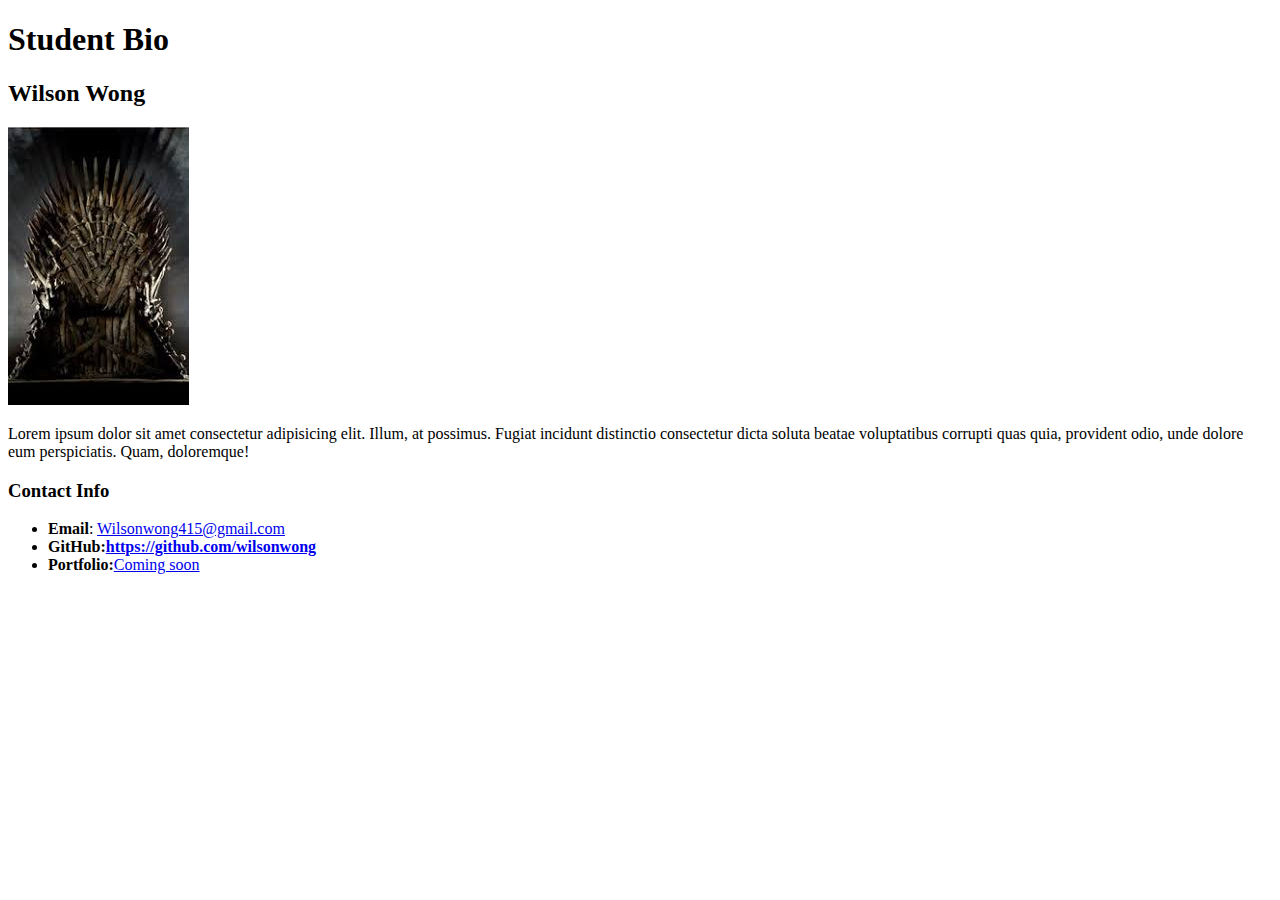
<file: index.html>
<!DOCTYPE html>
<html lang="en">

<head>
    <meta charset="UTF-8">
    <meta name="viewport" content="width=, initial-scale=1.0">
    <meta http-equiv="X-UA-Compatible" content="ie=edge">
    <h1><strong>Student Bio</strong></h1>
    <h2><strong>Wilson Wong</strong></h2>
    <main>
        <img src="[data-uri]""<br>
        <p>Lorem ipsum dolor sit amet consectetur adipisicing elit. Illum, at possimus. Fugiat incidunt distinctio
            consectetur dicta soluta beatae voluptatibus corrupti quas quia, provident odio, unde dolore eum
            perspiciatis. Quam, doloremque!
        </p>
        <h3><strong>Contact Info</strong></h3>
        <ul>
        <li><strong>Email</strong>: <a href=" Wilsonwong415@gmail.com"target="_blank">Wilsonwong415@gmail.com</a><br>
        </li>
        <li><strong>GitHub:<a href="https://github.com/wilsonwong1"
                    target="_blank">https://github.com/wilsonwong</a></strong></li>
        <li><strong>Portfolio:</strong><a href="#" target="_blank">Coming soon</a></li>

        </ul>
    </main>
    </main>

</head>

<body>

</body>

</html>
</file>
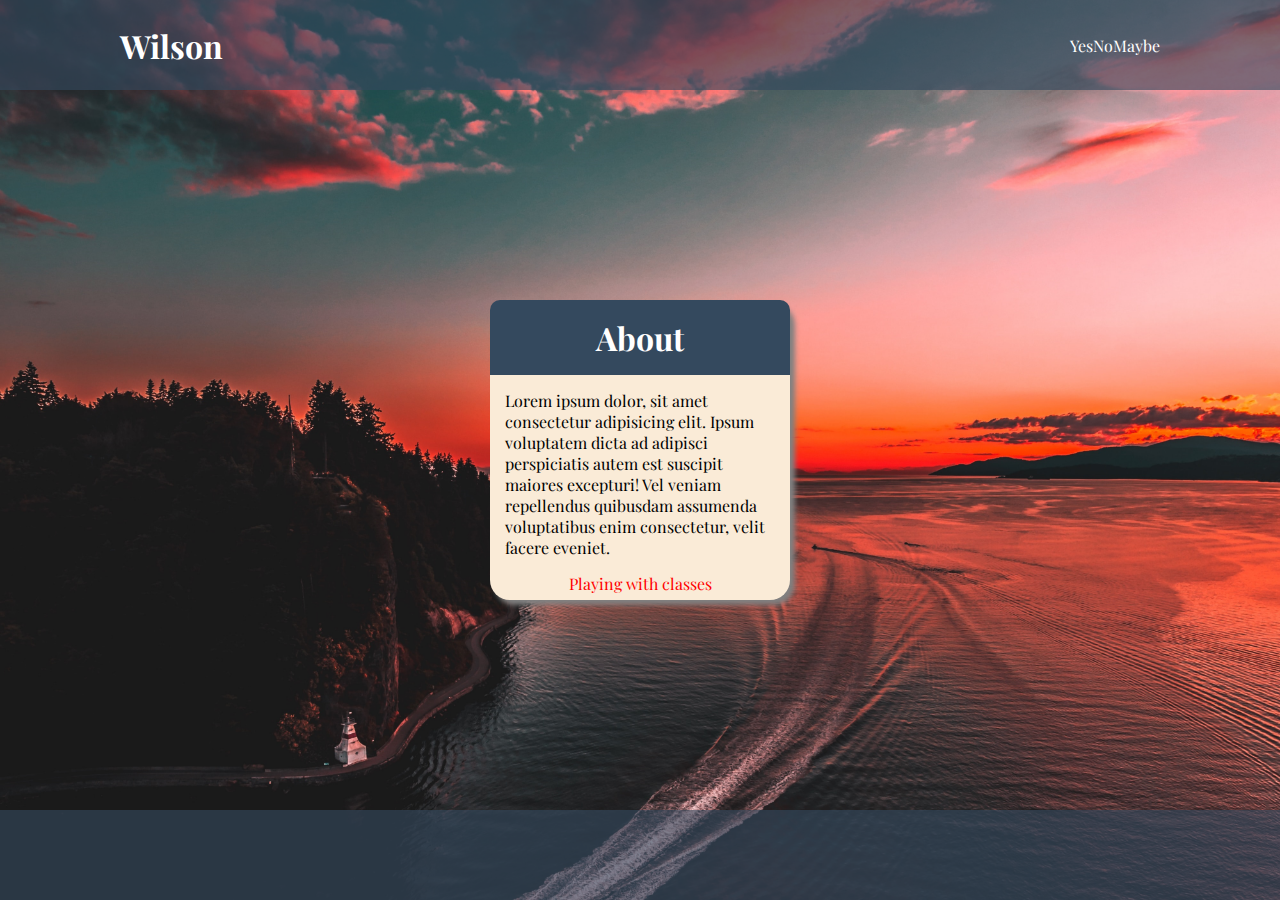
<file: practice1/index.html>
<!DOCTYPE html>
<html lang="en">

<head>
    <meta charset="UTF-8">
    <meta name="viewport" content="width=device-width, initial-scale=1.0">
    <meta http-equiv="X-UA-Compatible" content="ie=edge">
    <title>In class exercise</title>
    <link href="https://fonts.googleapis.com/css?family=Playfair+Display&display=swap" rel="stylesheet">
    <link rel="stylesheet" href="./assets/style.css">
</head>

<body>
    <nav>
        <h1 class="name">Wilson</h1>
        <div class="nav-link-container">
            <a class="nav-link" href="#">Yes</a>
            <a class="nav-link" href="#">No</a>
            <a class="nav-link" href="#">Maybe</a>
        </div>
    </nav>
    <main>
        <div class="container">
            <div class="card-header">
                <h1 class="card-header-text">About</h1>
            </div>
            <p class="card-text">
                Lorem ipsum dolor, sit amet consectetur adipisicing elit. Ipsum voluptatem dicta ad adipisci
                perspiciatis
                autem est suscipit maiores excepturi! Vel veniam repellendus quibusdam assumenda voluptatibus enim
                consectetur, velit facere eveniet.
            </p>
            <p class="red-text centered">Playing with classes</p>
        </div>

    </main>
    <footer></footer>
</body>

</html>
</file>
<file: practice1/assets/style.css>
* {
    margin: 0;
    font-family: 'Playfair Display', serif;

}
body {
    background-image: url('../backgroun_1.jpg');
    background-size: cover;
    background-position: center;
    background-repeat: no-repeat;
   
}
nav {
    height: 10vh;
    background-color: #34495ea1;
    display: table;
    width: 100%;
}
.nav-link-container {
display: table;
float: right;
height: 10vh;
margin-right: 120px;
}
.nav-link {
display: table-cell;
vertical-align: middle;
text-decoration: none;
color: white;

}
.nav-link:(not:last-child) {
    padding-right: 20px;
}


.name {
    color: white;
    display: table-cell;
    vertical-align: middle;  
    padding-left: 120px; 
}


main {
    height: 80vh;
    position: relative;
    width: 100%;
}



footer {
    height: 10vh;
    background-color: #34495ea1;
}

.container {
    background-color: antiquewhite;
    height: 300px;
    width: 300px;
    position: absolute;
    top: 50%;
    left: 50%;
    transform: translate(-50%,-50%);
    border-radius: 20px;
    box-shadow: 5px 5px 5px gray;
}
.card-header{ 
    height: 25%;
    display: table;
    width: 100%;
    background-color: #34495e;
    border-top-left-radius: 10px;
    border-top-right-radius: 10px;
}
.card-header-text {
    display:table-cell;
    vertical-align: middle;
    text-align: center;
    color: white;
}

.card-text{
    padding: 15px;
}

.red-text {
    color: red;
}
.centered {
    text-align: center;
}
</file>
